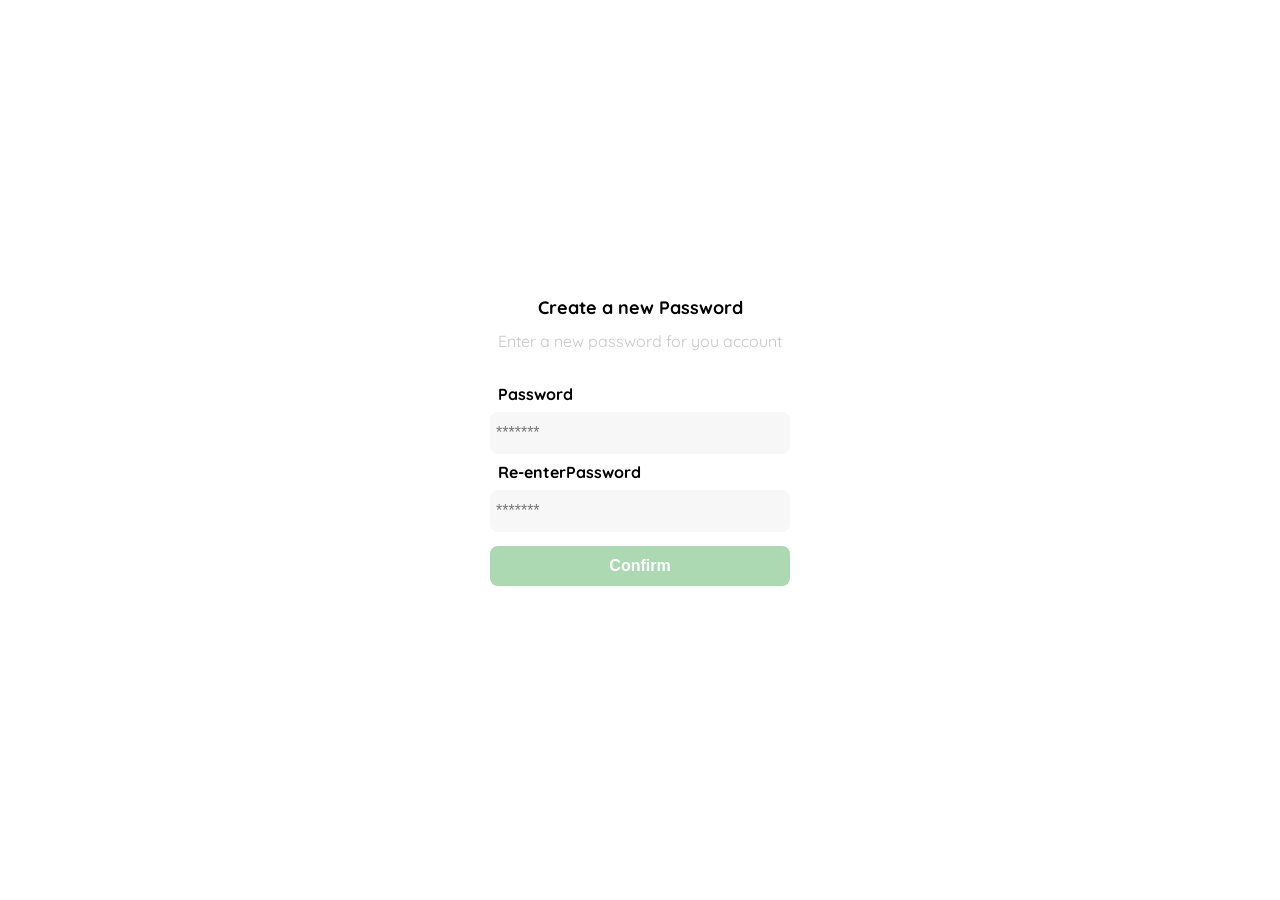
<file: contraseña.html>
<!DOCTYPE html>
<html lang="es">
<head>
    <meta charset="UTF-8">
    <meta http-equiv="X-UA-Compatible" content="IE=edge">
    <meta name="viewport" content="width=device-width, initial-scale=1.0">
    <link rel="preconnect" href="https://fonts.googleapis.com">
    <link rel="preconnect" href="https://fonts.gstatic.com" crossorigin>
    <link href="https://fonts.googleapis.com/css2?family=Quicksand:wght@300;500;700&display=swap" rel="stylesheet">

    <title>Document</title>
    <style>
        :root{
            --very-ligth-pink: #C7C7C7;
            --text-input-field: #F7F7F7;
            --hospital-green: #ACD9B2;
            --white: #FFFFFF;
            --black: #000000;
            --sm:14px;
            --md: 16px;
            --lg:18px;
        }
        body{
            font-family: 'Quicksand' ;
            margin:0;
        }
        .login{
            width: 100%;
            height: 100vh;
            display: grid;
            place-items: center;
        }
        .form-container{
            display: grid;
            grid-template-rows: auto 1fr auto;
            width: 300px;
        }
        .logo{
            width: 160px;
            margin-bottom: 30px;
            justify-self: center;
            display: none;
        }
        .title{
            font-size: var(--lg);
            margin-bottom: 12px;
            text-align: center;
        }
        .subtitle{
            color: var(--very-ligth-pink);
            font-size: var(--md);
            font-weight: 300px;
            margin-top: 0;
            margin-bottom: 25px;
            text-align: center;
        }
        .form{
            display:flex;
            flex-direction: column;
        }
        .label{
            font-size: var(--md);
            font-weight: bold;
            margin: 8px;
        }
        .input{
            background-color: var(--text-input-field);
            border: none;
            border-radius: 8px;
            height: 30px;
            font-size: var(--md);
            padding: 6px;
        }
        .primary-button{
            background: var(--hospital-green);
            border-radius: 8px;
            border: none;
            color: var(--white);
            height: 40px;
            width: 100%;
            font-size: var(--md);
            font-weight: bold;
            cursor: pointer;
        }
        .login-button{
            margin-top: 14px;
            margin-bottom: 30px;
        }

        @media (max-width: 640px){
            .logo{
                display: block;
            }
        }
        
    </style>
</head>
<body>
    <div class="login">
        <div class="form-container">
            <img src="/logos/logo_yard_sale.svg" alt="logo" class="logo">
            <h1 class="title">Create a new Password</h1>
            <p class="subtitle">Enter a new password for you account</p>
            <form action="" class="form">
                <label for="password" class="label">Password</label>
                <input type="password" id="password" placeholder="*******" class="input input-password">
            
                <label for="new-password" class="label">Re-enterPassword</label>
                <input type="password" id="new-password" placeholder="*******" class="input input-password">

                <input type="submit" value="Confirm" class="primary-button login-button">
            </form>
        </div>
    </div>
</body>
</html>
</file>
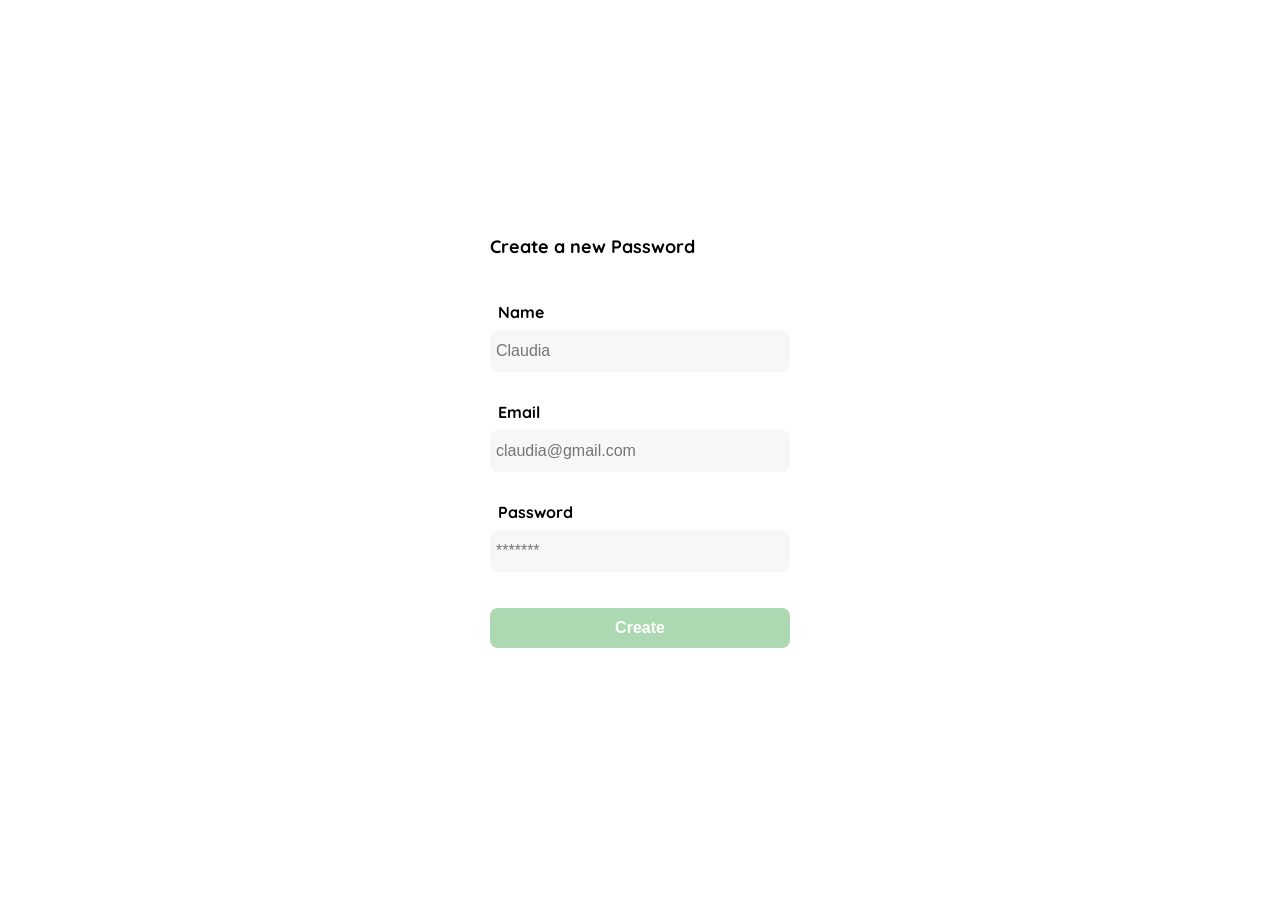
<file: create.html>
<!DOCTYPE html>
<html lang="es">
<head>
    <meta charset="UTF-8">
    <meta http-equiv="X-UA-Compatible" content="IE=edge">
    <meta name="viewport" content="width=device-width, initial-scale=1.0">
    <link rel="preconnect" href="https://fonts.googleapis.com">
    <link rel="preconnect" href="https://fonts.gstatic.com" crossorigin>
    <link href="https://fonts.googleapis.com/css2?family=Quicksand:wght@300;500;700&display=swap" rel="stylesheet">

    <title>Document</title>
    <style>
        :root{
            --very-ligth-pink: #C7C7C7;
            --text-input-field: #F7F7F7;
            --hospital-green: #ACD9B2;
            --white: #FFFFFF;
            --black: #000000;
            --sm:14px;
            --md: 16px;
            --lg:18px;
        }
        body{
            font-family: 'Quicksand' ;
            margin:0;
        }
        .login{
            width: 100%;
            height: 100vh;
            display: grid;
            place-items: center;
        }
        .form-container{
            display: grid;
            grid-template-rows: auto 1fr auto;
            width: 300px;
        }
        
        .title{
            font-size: var(--lg);
            margin-bottom: 36px;
            text-align: star;
        }
        
        .form{
            display:flex;
            flex-direction: column;
        }
        .form div{
            display: flex;
            flex-direction: column;
        }
        .label{
            font-size: var(--md);
            font-weight: bold;
            margin: 8px;
        }
        .input{
            background-color: var(--text-input-field);
            border: none;
            border-radius: 8px;
            height: 30px;
            font-size: var(--md);
            padding: 6px;
        }
        .input-name,
        .input-email,
        .input-password{
            margin-bottom: 22px;

        }
        .primary-button{
            background: var(--hospital-green);
            border-radius: 8px;
            border: none;
            color: var(--white);
            height: 40px;
            width: 100%;
            font-size: var(--md);
            font-weight: bold;
            cursor: pointer;
        }
        .login-button{
            margin-top: 14px;
            margin-bottom: 30px;
        }

        @media (max-width: 640px){
            .form-container{
                height: 100%;
            }
            .form{
                height: 100%;
                justify-content: space-between;
            }
        }
        
    </style>
</head>
<body>
    <div class="login">
        <div class="form-container">
            
            <h1 class="title">Create a new Password</h1>
            <form action="" class="form">
                <div>
                    <label for="name" class="label">Name</label>
                    <input type="text" id="name" placeholder="Claudia" class="input input-name">
    
                    <label for="email" class="label">Email</label>
                    <input type="text" id="email" placeholder="claudia@gmail.com" class="input input-email">
                
                    <label for="password" class="label">Password</label>
                    <input type="password" id="password" placeholder="*******" class="input input-password">
                </div>

                <input type="submit" value="Create" class="primary-button login-button">
            </form>
        </div>
    </div>
</body>
</html>
</file>
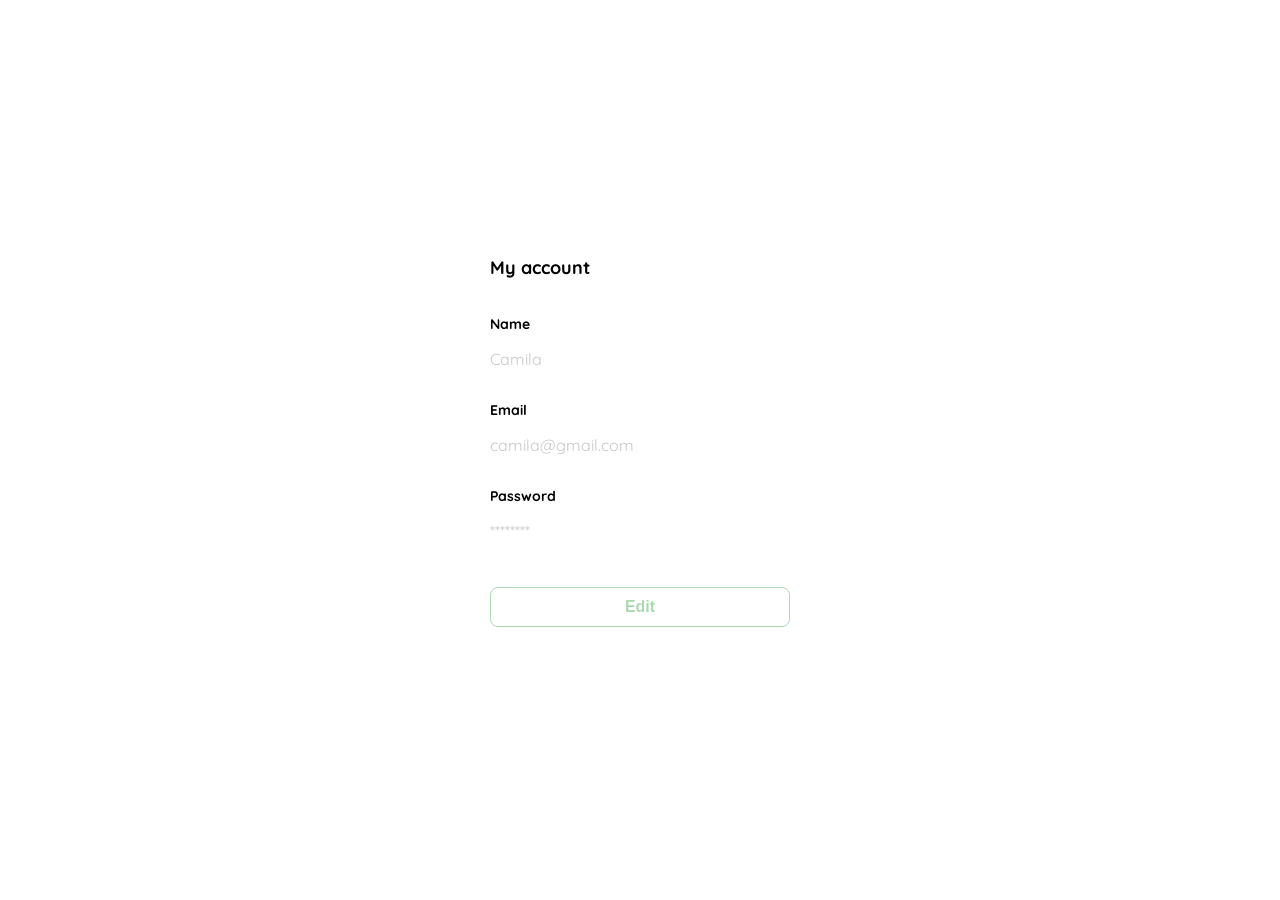
<file: editar.html>
<!DOCTYPE html>
<html lang="es">
<head>
    <meta charset="UTF-8">
    <meta http-equiv="X-UA-Compatible" content="IE=edge">
    <meta name="viewport" content="width=device-width, initial-scale=1.0">
    <link rel="preconnect" href="https://fonts.googleapis.com">
    <link rel="preconnect" href="https://fonts.gstatic.com" crossorigin>
    <link href="https://fonts.googleapis.com/css2?family=Quicksand:wght@300;500;700&display=swap" rel="stylesheet">

    <title>Document</title>
    <style>
        :root{
            --very-ligth-pink: #C7C7C7;
            --text-input-field: #F7F7F7;
            --hospital-green: #ACD9B2;
            --white: #FFFFFF;
            --black: #000000;
            --sm:14px;
            --md: 16px;
            --lg:18px;
        }
        body{
            font-family: 'Quicksand' ;
            margin:0;
        }
        .login{
            width: 100%;
            height: 100vh;
            display: grid;
            place-items: center;
        }
        .form-container{
            display: grid;
            grid-template-rows: auto 1fr auto;
            width: 300px;
        }
        
        .title{
            font-size: var(--lg);
            margin-bottom: 36px;
            text-align: star;
        }
        
        .form{
            display:flex;
            flex-direction: column;
        }
        .form div{
            display: flex;
            flex-direction: column;
        }
        .value{
            margin-bottom: 32px;
            color: var(--very-ligth-pink);
            font-size: var(--md);
        }
        .label{
            text-align: start ;
            font-size: var(--sm);
            font-weight: bold;
        }
        
        .secondary-button{
            background: var(--white);
            border-radius: 8px;
            border: 1px solid var(--hospital-green);
            color: var(--hospital-green);
            height: 40px;
            width: 100%;
            font-size: var(--md);
            font-weight: bold;
            cursor: pointer;
        }
        .login-button{
            margin-top: 14px;
            margin-bottom: 30px;
        }

        @media (max-width: 640px){
            .form-container{
                height: 100%;
            }
            .form{
                height: 100%;
                justify-content: space-between;
            }
        }
        
    </style>
</head>
<body>
    <div class="login">
        <div class="form-container">
            
            <h1 class="title">My account</h1>
            <form action="" class="form">
                <div>
                    <label for="name" class="label">Name</label>
                    <p class="value">Camila</p>
    
                    <label for="email" class="label">Email</label>
                    <p class="value">camila@gmail.com</p>
                
                    <label for="password" class="label">Password</label>
                    <p class="value">********</p>
                </div>

                <input type="submit" value="Edit" class="secondary-button login-button">
            </form>
        </div>
    </div>
</body>
</html>
</file>
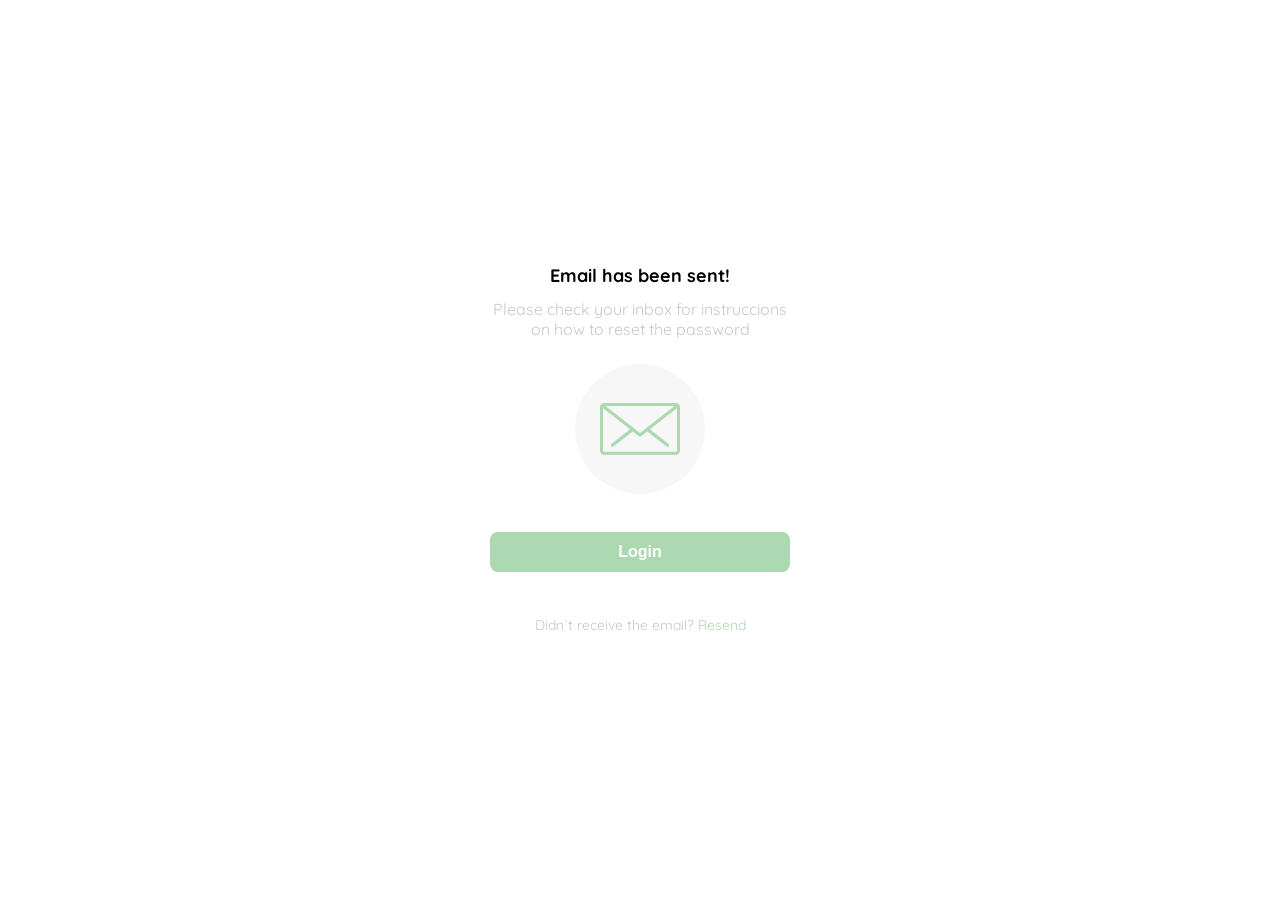
<file: email.html>
<!DOCTYPE html>
<html lang="es">
<head>
    <meta charset="UTF-8">
    <meta http-equiv="X-UA-Compatible" content="IE=edge">
    <meta name="viewport" content="width=device-width, initial-scale=1.0">
    <link rel="preconnect" href="https://fonts.googleapis.com">
    <link rel="preconnect" href="https://fonts.gstatic.com" crossorigin>
    <link href="https://fonts.googleapis.com/css2?family=Quicksand:wght@300;500;700&display=swap" rel="stylesheet">

    <title>Document</title>
    <style>
        :root{
            --very-ligth-pink: #C7C7C7;
            --text-input-field: #F7F7F7;
            --hospital-green: #ACD9B2;
            --white: #FFFFFF;
            --black: #000000;
            --sm:14px;
            --md: 16px;
            --lg:18px;
        }
        body{
            font-family: 'Quicksand' ;
            margin:0;
        }
        .login{
            width: 100%;
            height: 100vh;
            display: grid;
            place-items: center;
        }
        .form-container{
            display: grid;
            grid-template-rows: auto 1fr auto;
            width: 300px;
            justify-items: center;
        }
        .logo{
            width: 160px;
            margin-bottom: 30px;
            justify-self: center;
            display: none;
        }
        .title{
            font-size: var(--lg);
            margin-bottom: 12px;
            text-align: center;
        }
        .subtitle{
            color: var(--very-ligth-pink);
            font-size: var(--md);
            font-weight: 300px;
            margin-top: 0;
            margin-bottom: 25px;
            text-align: center;
        }
        .email-image{
            width: 130px;
            height: 130px;
            border-radius: 50%;
            background-color: var(--text-input-field);
            display: flex;
            justify-content: center;
            align-items: center;
            margin-bottom: 24px;
        }
        .email-image img{
            width: 80px;
        }
        
        .primary-button{
            background: var(--hospital-green);
            border-radius: 8px;
            border: none;
            color: var(--white);
            height: 40px;
            width: 100%;
            font-size: var(--md);
            font-weight: bold;
            cursor: pointer;
        }
        .login-button{
            margin-top: 14px;
            margin-bottom: 30px;
        }
        .resend{
            font-size: var(--sm);            
        }
        .resend span{
            color: var(--very-ligth-pink);
        }
        .resend a{
            color: var(--hospital-green);
            text-decoration: none;
        }

        @media (max-width: 640px){
            .logo{
                display: block;
            }
        }
        
    </style>
</head>
<body>
    <div class="login">
        <div class="form-container">
            <img src="/logos/logo_yard_sale.svg" alt="logo" class="logo">
            <h1 class="title">Email has been sent!</h1>
            <p class="subtitle">Please check your inbox for instruccions on how to reset the password</p>
            <div class="email-image">
                <img src="./icons/email.svg" alt="email">
            </div>
            <button class="primary-button login-button">Login</button>
            <p class="resend">
                <span>Didn´t receive the email?</span>
                <a href="/">Resend</a>
            </p>
                        
            
        </div>
    </div>
</body>
</html>
</file>
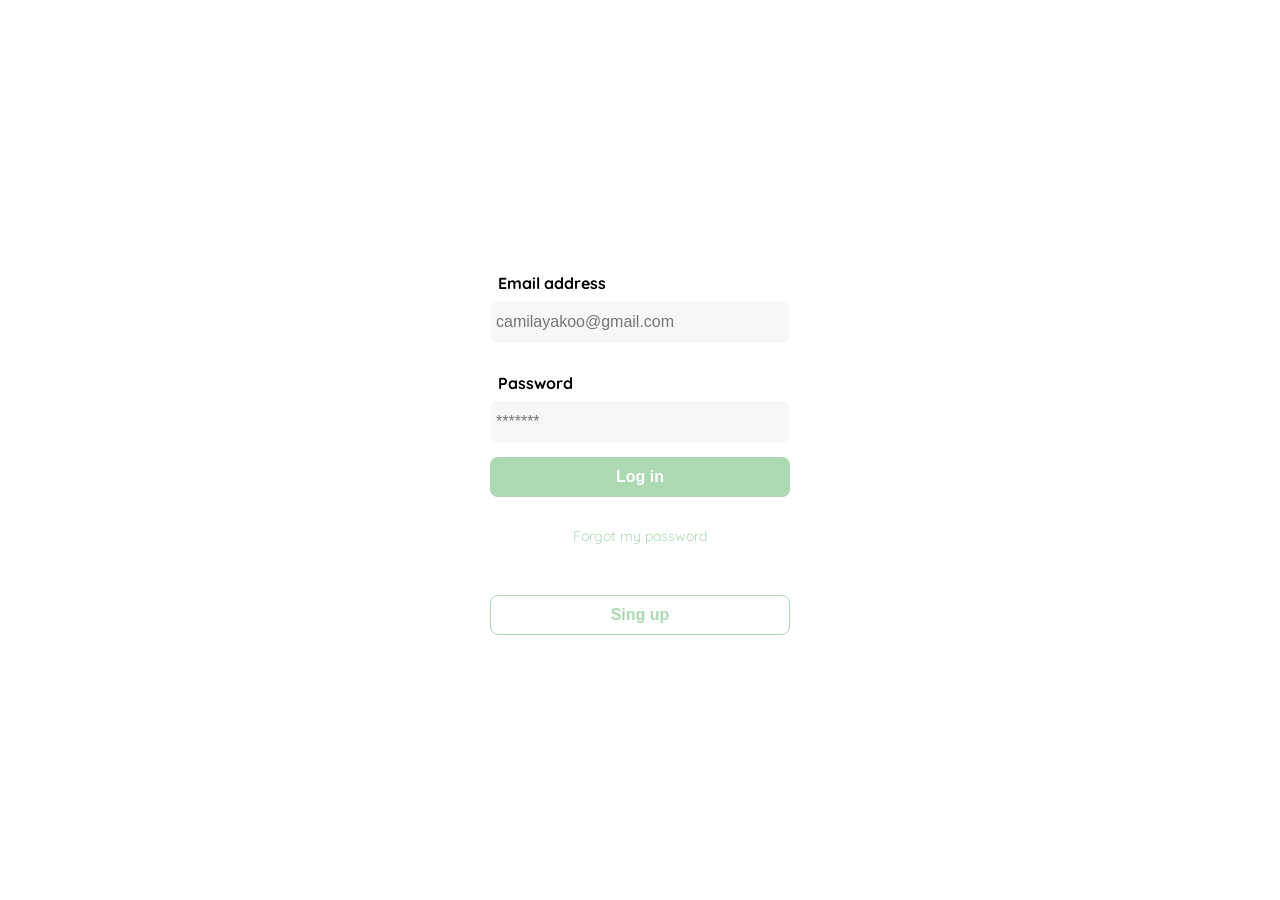
<file: login.html>
<!DOCTYPE html>
<html lang="es">
<head>
    <meta charset="UTF-8">
    <meta http-equiv="X-UA-Compatible" content="IE=edge">
    <meta name="viewport" content="width=device-width, initial-scale=1.0">
    <link rel="preconnect" href="https://fonts.googleapis.com">
    <link rel="preconnect" href="https://fonts.gstatic.com" crossorigin>
    <link href="https://fonts.googleapis.com/css2?family=Quicksand:wght@300;500;700&display=swap" rel="stylesheet">

    <title>Document</title>
    <style>
        :root{
            --very-ligth-pink: #C7C7C7;
            --text-input-field: #F7F7F7;
            --hospital-green: #ACD9B2;
            --white: #FFFFFF;
            --black: #000000;
            --sm:14px;
            --md: 16px;
            --lg:18px;
        }
        body{
            font-family: 'Quicksand' ;
            margin:0;
        }
        .login{
            width: 100%;
            height: 100vh;
            display: grid;
            place-items: center;
        }
        .form-container{
            display: grid;
            grid-template-rows: auto 1fr auto;
            width: 300px;
            
        }
        .logo{
            width: 160px;
            margin-bottom: 30px;
            justify-self: center;
            display: none;
        }
        
        .form{
            display:flex;
            flex-direction: column;
        }
        .form a{
            color: var(--hospital-green);
            font-size: var(--sm);
            text-decoration: none;
            margin-bottom: 50px;
            text-align: center;
        }
        .label{
            font-size: var(--md);
            font-weight: bold;
            margin: 8px;
        }
        .input{
            background-color: var(--text-input-field);
            border: none;
            border-radius: 8px;
            height: 30px;
            font-size: var(--md);
            padding: 6px;
        }
        .input-email{
            margin-bottom: 22px;
        }
        .primary-button{
            background: var(--hospital-green);
            border-radius: 8px;
            border: none;
            color: var(--white);
            height: 40px;
            width: 100%;
            font-size: var(--md);
            font-weight: bold;
            cursor: pointer;
        }
        .secondary-button{
            background: var(--white);
            border-radius: 8px;
            border: 1px solid var(--hospital-green);
            color: var(--hospital-green);
            height: 40px;
            width: 100%;
            font-size: var(--md);
            font-weight: bold;
            cursor: pointer;
        }
        .login-button{
            margin-top: 14px;
            margin-bottom: 30px;
        }


        @media (max-width: 640px){
            .logo{
                display: block;
            }
            .secondary-button{
                margin-top: 200px;
            }

        }
        
    </style>
</head>
<body>
    <div class="login">
        <div class="form-container">
            <img src="/logos/logo_yard_sale.svg" alt="logo" class="logo">
            <form action="" class="form">
                <label for="email" class="label">Email address</label>
                <input type="text" id="email" placeholder="camilayakoo@gmail.com" class="input input-email">
            
                <label for="password" class="label">Password</label>
                <input type="password" id="password" placeholder="*******" class="input input-password">

                <input type="submit" value="Log in" class="primary-button login-button">
                <a href="">Forgot my password</a>
            </form>
            

            <button class="secondary-button signup-button">Sing up</button>
        </div>
    </div>
</body>
</html>
</file>
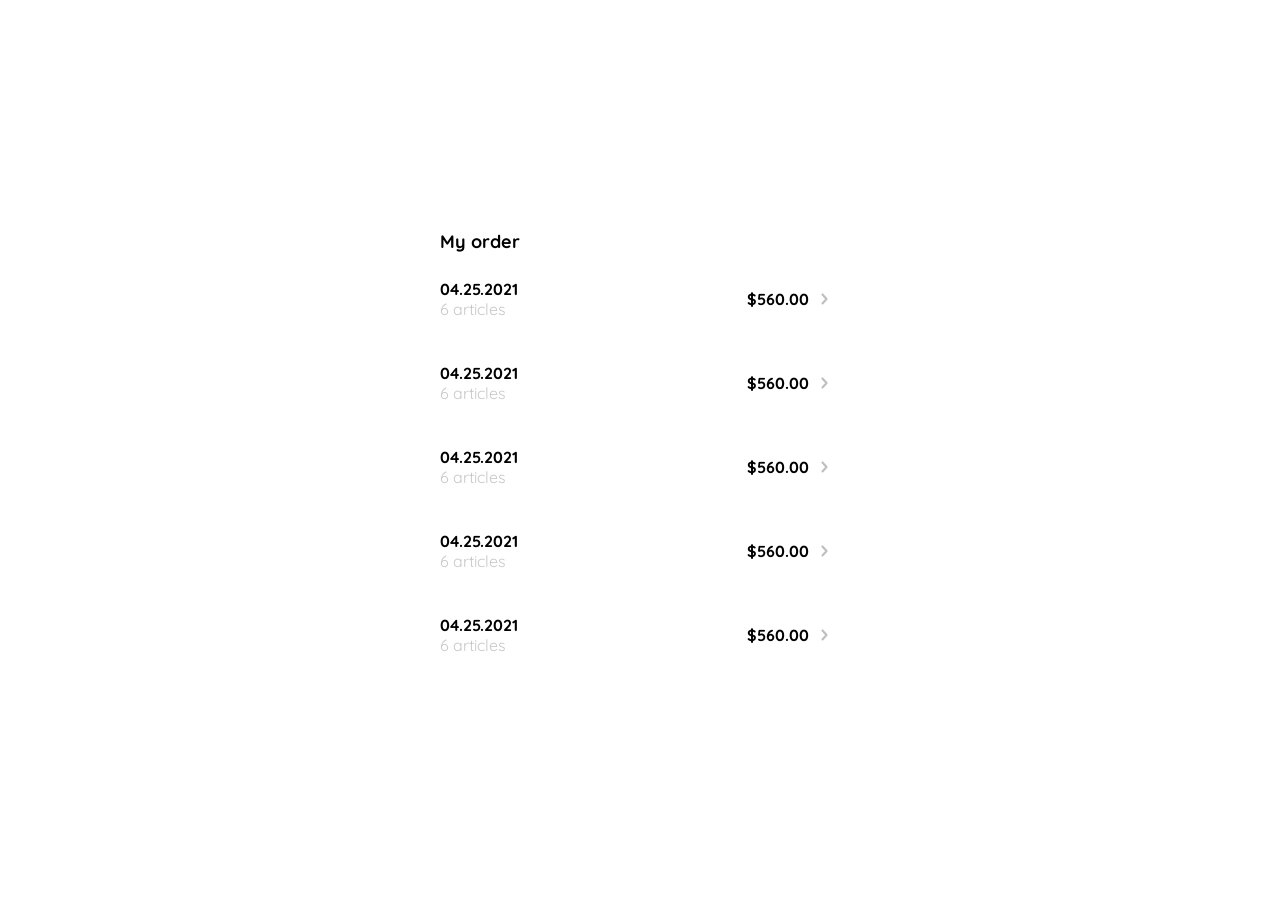
<file: my_orders.html>
<!DOCTYPE html>
<html lang="es">
<head>
    <meta charset="UTF-8">
    <meta http-equiv="X-UA-Compatible" content="IE=edge">
    <meta name="viewport" content="width=device-width, initial-scale=1.0">
    <link rel="preconnect" href="https://fonts.googleapis.com">
    <link rel="preconnect" href="https://fonts.gstatic.com" crossorigin>
    <link href="https://fonts.googleapis.com/css2?family=Quicksand:wght@300;500;700&display=swap" rel="stylesheet">

    <title>Document</title>
    <style>
        :root{
            --very-ligth-pink: #C7C7C7;
            --text-input-field: #F7F7F7;
            --hospital-green: #ACD9B2;
            --white: #FFFFFF;
            --black: #000000;
            --sm:14px;
            --md: 16px;
            --lg:18px;
        }
        body{
            font-family: 'Quicksand' ;
            margin:0;
            height: 100hv;    
        }
        .my-orders{
            width: 100%;
            height: 100vh;
            display: grid;
            place-items: center;
        }
        .title{
            font-size: var(--lg);
            margin-bottom: 10px;
        }
        .my-orders-container{
            display: grid;
            grid-template-rows: auto 1fr auto;
            width: 400px;
            height: auto;
        }
        .my-orders-content{
            display: flex;
            justify-content: space-between;
            margin-bottom: 12px;
        }
        .my-orders-content div p:nth-child(1){
            margin-bottom: 0;
            font-weight: bold;
        }
        .my-orders-content div p:nth-child(2){
            margin-top: 0;
            color: var(--very-ligth-pink);
        }
        .my-orders-content .precio{
            display: flex;
            align-items: center;
            margin: 0;
        }
        .my-orders-content .precio p{            
            margin: 0;
        }
        .my-orders-content .precio img{            
            margin: 0 12px;
        }
        
        
        

        @media (max-width:640px) {
            .my-orders-container{
            display: grid;
            grid-template-rows: auto 1fr auto;
            width: 300px;
            height: auto;
        }
            
        }

    </style>

</head>
<body>
    <div class="my-orders">
        <div class="my-orders-container">
            <h1 class="title">My order</h1>
            <div class="my-orders-content">
                <div>
                    <p>04.25.2021</p>
                    <p>6 articles</p>
                </div>
                <div class="precio">
                    <p >$560.00</p>
                    <img src="/icons/flechita.svg" alt="arrow">
                </div>
            </div>
            
            <div class="my-orders-content">
                <div>
                    <p>04.25.2021</p>
                    <p>6 articles</p>
                </div>
                <div class="precio">
                    <p >$560.00</p>
                    <img src="/icons/flechita.svg" alt="arrow">
                </div>
            </div> 

            <div class="my-orders-content">
                <div>
                    <p>04.25.2021</p>
                    <p>6 articles</p>
                </div>
                <div class="precio">
                    <p >$560.00</p>
                    <img src="/icons/flechita.svg" alt="arrow">
                </div>
            </div> 

            <div class="my-orders-content">
                <div>
                    <p>04.25.2021</p>
                    <p>6 articles</p>
                </div>
                <div class="precio">
                    <p >$560.00</p>
                    <img src="/icons/flechita.svg" alt="arrow">
                </div>
            </div> 

            <div class="my-orders-content">
                <div>
                    <p>04.25.2021</p>
                    <p>6 articles</p>
                </div>
                <div class="precio">
                    <p >$560.00</p>
                    <img src="/icons/flechita.svg" alt="arrow">
                </div>
            </div> 
        </div>
    </div>    
</body>
</html>
</file>
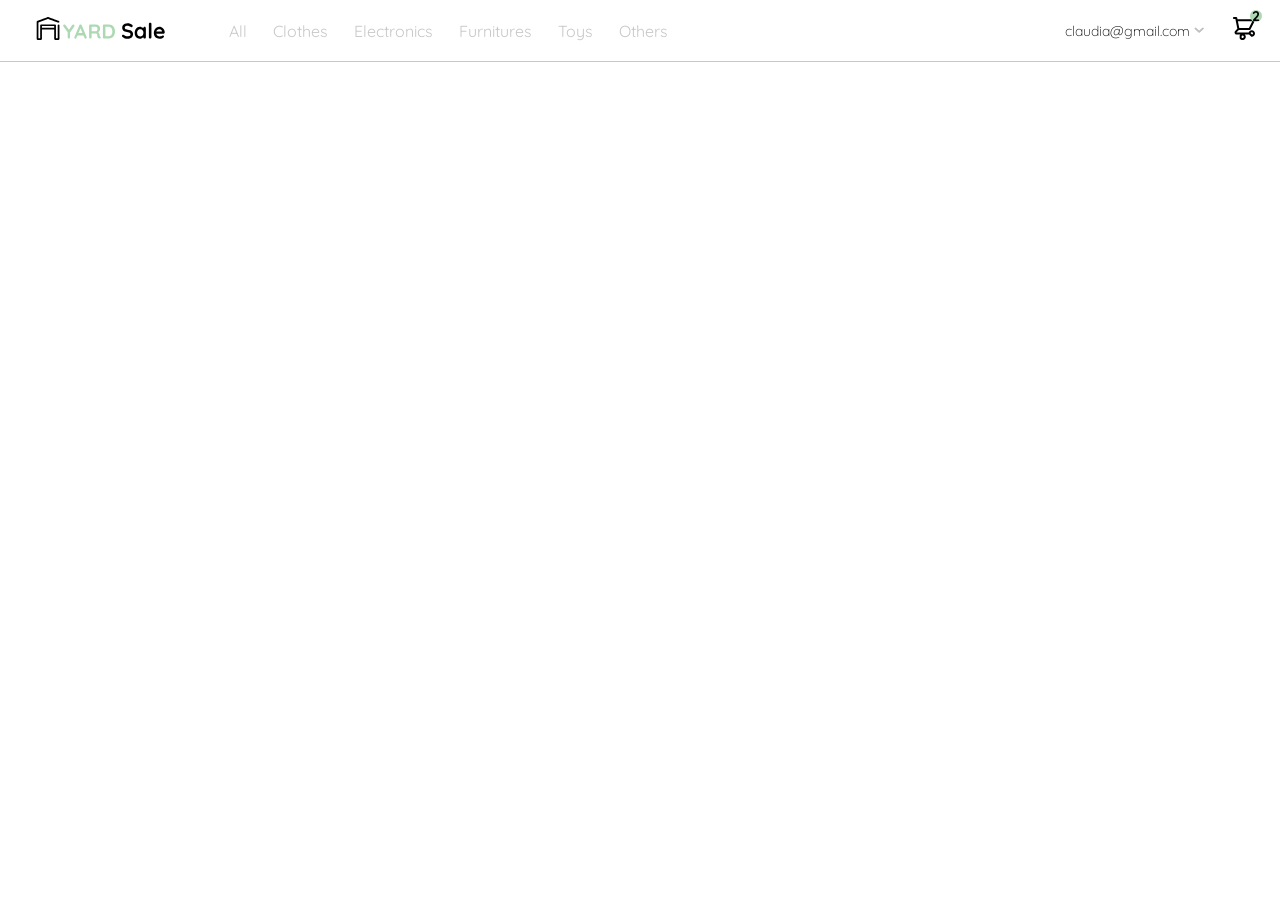
<file: navbar.html>
<!DOCTYPE html>
<html lang="es">
<head>
    <meta charset="UTF-8">
    <meta http-equiv="X-UA-Compatible" content="IE=edge">
    <meta name="viewport" content="width=device-width, initial-scale=1.0">
    <link rel="preconnect" href="https://fonts.googleapis.com">
    <link rel="preconnect" href="https://fonts.gstatic.com" crossorigin>
    <link href="https://fonts.googleapis.com/css2?family=Quicksand:wght@300;500;700&display=swap" rel="stylesheet">

    <title>Document</title>
    <style>
        :root{
            --very-ligth-pink: #C7C7C7;
            --text-input-field: #F7F7F7;
            --hospital-green: #ACD9B2;
            --white: #FFFFFF;
            --black: #000000;
            --sm:14px;
            --md: 16px;
            --lg:18px;
        }
        body{
            font-family: 'Quicksand' ;
            margin:0;
        }
        nav{
            display: flex;
            justify-content: space-between;
            padding: 0 24px;
            border-bottom: 1px solid var(--very-ligth-pink);
        }
        .menu{
            display: none;
        }
        .logo{
            width: 130px;
        }
        .navbar-left ul,
        .navbar-rigth ul{
            list-style: none;
            padding: 0;
            display: flex;
            align-items: center;
        }
        .navbar-left{
            display: flex;
            margin-left: 12px;
        }
        .navbar-left ul{
            margin-left: 50px;
        }

        .navbar-left ul li a,
        .navbar-rigth ul li a{
            text-decoration: none;
            color: var(--very-ligth-pink);
            border: 1px solid var(--white);
            padding: 8px 12px;
            border-radius: 8px;
            
        }
        .navbar-left ul li a:hover,
        .navbar-rigth ul li a:hover{            
            color: var(--hospital-green);
            border: 1px solid var(--hospital-green);            
        }
        .navbar-email{
            color: var(--black);
            font-size: var(--sm);
            margin-right: 6px;
            font-weight: 300;
        }
        .navbar-shoping-card{
            position: relative;
        }
        .navbar-shoping-card div{
            width: 12px;
            height: 12px;
            background: var(--hospital-green);
            font-size: var(--sm);
            border-radius: 50%;
            font-weight: bold;
            position: absolute;
            right:-6px;
            top: -6px;
            display: flex;
            justify-content: center;
            align-items: center;
        }
        .navbar-rigth .email-arrow{
            padding: 0;    
            transform: rotate(90deg);
            margin-right: 30px;
            width: 6px;
        }

        @media (max-width: 640px) {
            .menu{
                display: block;
            }
            .navbar-left ul{
                display:none;
            }
            .navbar-email{
                display: none;
            }
            .navbar-rigth .email-arrow{
                display: none;
            }

        }

    </style>

</head>
<body>
    <nav>
        <img src="/icons/icon_menu.svg" alt="menu" class="menu">

        <div class="navbar-left">
            <img src="/logos/logo_yard_sale.svg" alt="logo" class="logo">
            <ul>
                <li><a href="">All</a></li>
                <li><a href="">Clothes</a></li>
                <li><a href="">Electronics</a></li>
                <li><a href="">Furnitures</a></li>
                <li><a href="">Toys</a></li>
                <li><a href="">Others</a></li>
            </ul>
        </div>
        <div class="navbar-rigth">
            <ul>
                <li class="navbar-email">claudia@gmail.com</li>
                <img src="/icons/flechita.svg" alt="flechita" class="email-arrow">
                <li class="navbar-shoping-card">
                    <img src="icons/icon_shopping_cart.svg" alt="shoping-cart">
                    <div>2</div>
                </li>
            </ul>
        </div>
    </nav>
    
</body>
</html>
</file>
